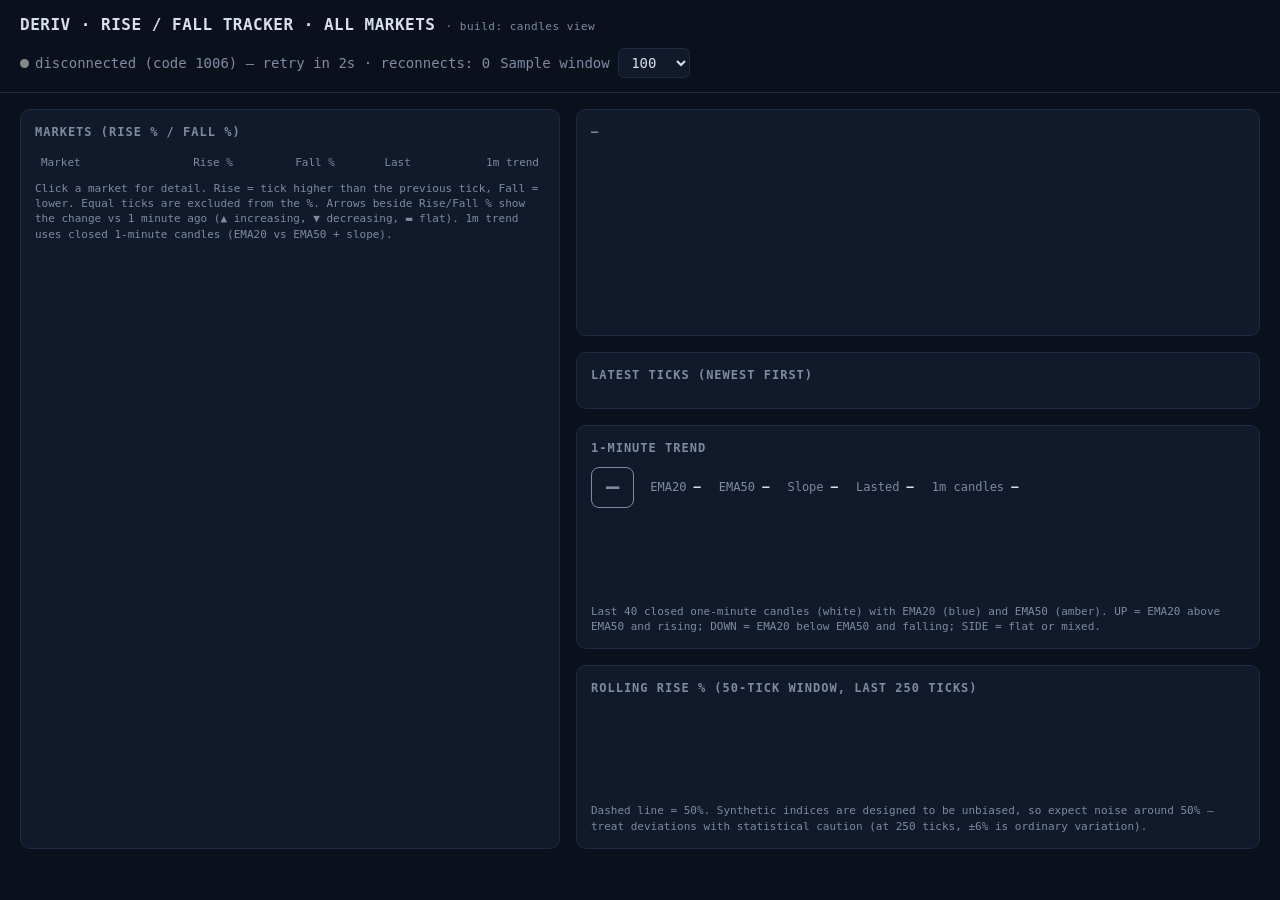
<file: rise-fall-dashboard.html>
<!DOCTYPE html>
<html lang="en">
<head>
<meta charset="utf-8">
<meta name="viewport" content="width=device-width, initial-scale=1">
<title>Deriv Rise/Fall Dashboard</title>
<style>
:root{--bg:#0b111c;--panel:#111a2a;--line:#1f2b40;--tx:#d7e0ee;--mut:#7d8ba3;--r:#18d58b;--f:#f0465a;--acc:#4da3ff}
*{box-sizing:border-box}
body{margin:0;background:var(--bg);color:var(--tx);font:14px/1.4 Consolas,"SF Mono",Menlo,monospace}
header{display:flex;flex-wrap:wrap;gap:12px;align-items:center;justify-content:space-between;padding:14px 20px;border-bottom:1px solid var(--line)}
h1{font-size:16px;margin:0;letter-spacing:.5px}
.ctl{display:flex;gap:10px;align-items:center;color:var(--mut)}
select{background:var(--panel);color:var(--tx);border:1px solid var(--line);padding:5px 8px;border-radius:6px;font:inherit}
.dot{width:9px;height:9px;border-radius:50%;background:#888;display:inline-block;margin-right:6px}
.dot.on{background:var(--r);box-shadow:0 0 8px var(--r)}
main{display:grid;grid-template-columns:minmax(440px,540px) 1fr;gap:16px;padding:16px 20px}
@media(max-width:900px){main{grid-template-columns:1fr}}
.panel{background:var(--panel);border:1px solid var(--line);border-radius:10px;padding:14px}
.panel h2{font-size:12px;color:var(--mut);margin:0 0 10px;text-transform:uppercase;letter-spacing:1px;font-weight:600}
table{width:100%;border-collapse:collapse}
th{color:var(--mut);font-weight:500;text-align:right;font-size:11px;padding:4px 6px}
th:first-child,td:first-child{text-align:left}
td{padding:7px 6px;text-align:right;border-top:1px solid var(--line)}
tr.grp td{color:var(--acc);font-size:11px;text-transform:uppercase;letter-spacing:1px;text-align:left;border-top:1px solid var(--line);padding-top:12px}
tr.row{cursor:pointer}tr.row:hover{background:#16233a}
tr.sel{background:#1a2b47}
.R{color:var(--r)}.F{color:var(--f)}.M{color:var(--mut)}
.mini{display:flex;height:6px;border-radius:3px;overflow:hidden;margin-top:4px;background:var(--line)}
.mini i{display:block;height:100%}
.big{display:grid;grid-template-columns:1fr 1fr;gap:12px}
.card{border-radius:10px;padding:16px;text-align:center;border:1px solid var(--line);background:#0e1626}
.card .l{font-size:26px;font-weight:700}
.card .p{font-size:30px;font-weight:700;margin-top:2px}
.card .c{color:var(--mut);font-size:12px}
.bar{position:relative;display:flex;height:22px;border-radius:6px;overflow:hidden;margin:14px 0 4px;background:var(--line)}
.bar i{display:block;height:100%;transition:width .2s}
.bar:after{content:"";position:absolute;left:50%;top:-3px;bottom:-3px;width:2px;background:#fff8}
.meta{display:flex;flex-wrap:wrap;gap:18px;color:var(--mut);font-size:12px}
.meta b{color:var(--tx)}
.stream{display:flex;flex-wrap:wrap;gap:4px}
.chip{width:30px;height:30px;border-radius:5px;display:flex;align-items:center;justify-content:center;font-size:14px;border:1px solid}
.chip.R{border-color:var(--r);background:#18d58b18}
.chip.F{border-color:var(--f);background:#f0465a18}
.chip.M{border-color:var(--mut)}
.grid2{display:grid;gap:16px}
svg{width:100%;height:90px;display:block}
.note{color:var(--mut);font-size:11px;margin-top:6px}
.chg{font-size:12px;margin-top:4px;color:var(--mut)}
.up{color:var(--acc)}.dn{color:#f5a623}
.dl{font-size:10px;margin-left:3px}
.tb{display:inline-block;padding:1px 6px;border-radius:4px;font-size:11px;font-weight:700;border:1px solid}
.tb.U{color:var(--r);border-color:var(--r);background:#18d58b18}
.tb.D{color:var(--f);border-color:var(--f);background:#f0465a18}
.tb.S{color:var(--mut);border-color:var(--mut)}
.tb.tbig{font-size:22px;padding:4px 14px;border-radius:8px}
</style>
</head>
<body>
<header>
  <h1>DERIV · RISE / FALL TRACKER · ALL MARKETS <span style="color:var(--mut);font-size:11px;font-weight:400">· build: candles view</span></h1>
  <div class="ctl">
    <span><span id="dot" class="dot"></span><span id="status">connecting…</span></span>
    <label>Sample window
      <select id="win">
        <option>50</option><option selected>100</option><option>250</option>
        <option>500</option><option>1000</option><option>5000</option>
      </select>
    </label>
  </div>
</header>
<main>
  <section class="panel">
    <h2>Markets (Rise % / Fall %)</h2>
    <table>
      <thead><tr><th>Market</th><th>Rise %</th><th>Fall %</th><th>Last</th><th>1m trend</th></tr></thead>
      <tbody id="rows"></tbody>
    </table>
    <div class="note">Click a market for detail. Rise = tick higher than the previous tick, Fall = lower. Equal ticks are excluded from the %. Arrows beside Rise/Fall % show the change vs 1 minute ago (▲ increasing, ▼ decreasing, ▬ flat). 1m trend uses closed 1-minute candles (EMA20 vs EMA50 + slope).</div>
  </section>

  <section class="grid2">
    <div class="panel">
      <h2 id="title">—</h2>
      <svg id="cdl" viewBox="0 0 440 160" preserveAspectRatio="none" style="height:170px"></svg>
    </div>

    <div class="panel">
      <h2>Latest ticks (newest first)</h2>
      <div class="stream" id="stream"></div>
    </div>

    <div class="panel">
      <h2 id="ttitle">1-minute trend</h2>
      <div style="display:flex;align-items:center;gap:16px;flex-wrap:wrap">
        <span id="tbadge" class="tb S tbig">–</span>
        <div class="meta">
          <span>EMA20 <b id="te20">–</b></span>
          <span>EMA50 <b id="te50">–</b></span>
          <span>Slope <b id="tslope">–</b></span>
          <span>Lasted <b id="trun">–</b></span>
          <span>1m candles <b id="tn">–</b></span>
        </div>
      </div>
      <svg id="tspark" viewBox="0 0 400 90" preserveAspectRatio="none"></svg>
      <div class="note">Last 40 closed one-minute candles (white) with EMA20 (blue) and EMA50 (amber). UP = EMA20 above EMA50 and rising; DOWN = EMA20 below EMA50 and falling; SIDE = flat or mixed.</div>
    </div>

    <div class="panel">
      <h2>Rolling rise % (50-tick window, last 250 ticks)</h2>
      <svg id="spark" viewBox="0 0 400 90" preserveAspectRatio="none"></svg>
      <div class="note">Dashed line = 50%. Synthetic indices are designed to be unbiased, so expect noise around 50% — treat deviations with statistical caution (at 250 ticks, ±6% is ordinary variation).</div>
    </div>
  </section>
</main>

<script>
const GROUPS = [
  ["Volatility", [["R_10","Vol 10"],["R_25","Vol 25"],["R_50","Vol 50"],["R_75","Vol 75"],["R_100","Vol 100"],
                  ["1HZ10V","Vol 10 (1s)"],["1HZ25V","Vol 25 (1s)"],["1HZ50V","Vol 50 (1s)"],["1HZ75V","Vol 75 (1s)"],["1HZ100V","Vol 100 (1s)"]]]
];
const SYMS = GROUPS.flatMap(g => g[1]);
const MAXN = 5000;
const px = {}, tm = {}, cd = {}, cdLoaded = {}, bad = {};
SYMS.forEach(([s]) => { px[s] = []; tm[s] = []; cd[s] = []; });
const DEADBAND = 0.3;     // % points: smaller changes vs 1 min ago show as flat (▬)
const SLOPE_MIN = 0.08;   // EMA20 slope in ATR per minute below which the 1m trend is SIDE
let sel = "R_10", ws, dirty = false;
const $ = id => document.getElementById(id);

function stats(sym, n, end) {
  const e = end == null ? px[sym].length : end;
  const a = px[sym].slice(Math.max(0, e - (n + 1)), e), dirs = [];
  let r = 0, f = 0, q = 0;
  for (let i = 1; i < a.length; i++) {
    const d = a[i] > a[i - 1] ? 1 : a[i] < a[i - 1] ? -1 : 0;
    dirs.push(d); d > 0 ? r++ : d < 0 ? f++ : q++;
  }
  return { dirs, r, f, q, n: r + f };
}

// ---- change in Rise/Fall % versus 1 minute ago ----
function riseTrend(sym, n) {
  const a = px[sym], t = tm[sym];
  if (a.length < 2 || t.length !== a.length) return null;
  const cutoff = t[t.length - 1] - 60;
  let lo = 0, hi = t.length;                       // lo = number of ticks at or before (now - 60s)
  while (lo < hi) { const m = (lo + hi) >> 1; if (t[m] <= cutoff) lo = m + 1; else hi = m; }
  const nEff = Math.min(n, lo - 1);                // earlier window may be shorter if history is short
  if (nEff < 30) return null;
  const now = stats(sym, n), prev = stats(sym, nEff, lo);
  if (!now.n || !prev.n) return null;
  const d = 100 * now.r / now.n - 100 * prev.r / prev.n;
  return { d, state: d > DEADBAND ? "up" : d < -DEADBAND ? "dn" : "flat" };
}
function arr(state, d) {
  const c = state === "up" ? "up" : state === "dn" ? "dn" : "M", g = state === "up" ? "▲" : state === "dn" ? "▼" : "▬";
  return `<span class="${c}">${g}<span class="dl">${(d >= 0 ? "+" : "") + d.toFixed(1)}</span></span>`;
}
const flip = st => st === "up" ? "dn" : st === "dn" ? "up" : "flat";

// ---- 1-minute candle trend ----
const tcache = {};
function bucketTicks(a, t) {           // fallback: build 1m candles from tick history
  const out = [];
  if (t.length !== a.length) return out;
  for (let i = 0; i < a.length; i++) {
    const k = Math.floor(t[i] / 60) * 60, last = out[out.length - 1];
    if (last && last.t === k) { if (a[i] > last.h) last.h = a[i]; if (a[i] < last.l) last.l = a[i]; last.c = a[i]; }
    else out.push({ t: k, o: a[i], h: a[i], l: a[i], c: a[i] });
  }
  return out.slice(-300);
}
function upCandle(s, ep, q) {          // keep the forming 1m candle live from each tick
  const k = Math.floor(ep / 60) * 60, c = cd[s] || (cd[s] = []), last = c[c.length - 1];
  if (last && last.t === k) { if (q > last.h) last.h = q; if (q < last.l) last.l = q; last.c = q; }
  else if (!last || k > last.t) { c.push({ t: k, o: q, h: q, l: q, c: q }); if (c.length > 300) c.shift(); }
}
function trend1m(sym) {
  const times = tm[sym];
  if (!times || !times.length) return null;
  const now = times[times.length - 1];
  const c = (cd[sym] || []).filter(x => x.t + 60 <= now);
  if (!c || !c.length) return null;
  if (now - (c[c.length - 1].t + 60) > 120) return null;
  const last = c[c.length - 1], key = c.length + ":" + last.t + ":" + last.c + ":" + last.h + ":" + last.l;
  const k = tcache[sym]; if (k && k.key === key) return k.v;
  const v = calcTrend(c); tcache[sym] = { key, v }; return v;
}
function calcTrend(cds) {
  const H = cds.map(x => x.h), L = cds.map(x => x.l), C = cds.map(x => x.c);
  const n = C.length;
  if (n < 56) return { warm: true, n };
  const k20 = 2 / 21, k50 = 2 / 51, e20 = [C[0]], e50 = [C[0]], tr = [H[0] - L[0]];
  for (let i = 1; i < n; i++) {
    e20.push(C[i] * k20 + e20[i - 1] * (1 - k20));
    e50.push(C[i] * k50 + e50[i - 1] * (1 - k50));
    tr.push(Math.max(H[i] - L[i], Math.abs(H[i] - C[i - 1]), Math.abs(L[i] - C[i - 1])));
  }
  const cls = i => {
    let s = 0; for (let j = i - 13; j <= i; j++) s += tr[j];
    const atr = s / 14 || 1e-9, slope = (e20[i] - e20[i - 3]) / 3 / atr;
    const st = e20[i] > e50[i] && slope > SLOPE_MIN ? "U" : e20[i] < e50[i] && slope < -SLOPE_MIN ? "D" : "S";
    return { st, slope };
  };
  const cur = cls(n - 1); let run = 1;
  for (let i = n - 2; i >= 50 && cls(i).st === cur.st; i--) run++;
  return { st: cur.st, slope: cur.slope, e20: e20[n - 1], e50: e50[n - 1], run, n,
           C: C.slice(-40), E20: e20.slice(-40), E50: e50.slice(-40) };
}
function badge(t1) {
  if (!t1) return '<span class="M">–</span>';
  if (t1.warm) return `<span class="M" title="needs ~56 one-minute candles (have ${t1.n})">warming</span>`;
  return `<span class="tb ${t1.st}">${{U:"UP",D:"DOWN",S:"SIDE"}[t1.st]}</span> <span class="M">${t1.run}m</span>`;
}

const ENDPOINTS = [
  "wss://api.derivws.com/trading/v1/options/ws/public",
  "wss://ws.derivws.com/websockets/v3?app_id=1089",
  "wss://ws.binaryws.com/websockets/v3?app_id=1089"
];
let ei = 0, gotData = false, watchdog, pingTimer, stallTimer, retryTimer, lastMsg = 0, retries = 0, drops = 0;
function connect() {
  clearTimeout(retryTimer);
  if (!navigator.onLine) { setStatus(false, "internet offline – waiting for connection…"); retryTimer = setTimeout(connect, 2000); return; }
  const url = ENDPOINTS[ei % ENDPOINTS.length], host = new URL(url).host;
  setStatus(false, "connecting to " + host + "…");
  gotData = false;
  const sock = ws = new WebSocket(url);
  const send = o => { if (sock.readyState === 1) sock.send(JSON.stringify(o)); };
  sock.onopen = () => {
    if (sock !== ws) return;
    setStatus(true, "connected – loading ticks…");
    lastMsg = Date.now();
    // requests are staggered a little so the server's rate limit is not hit by a burst of 20
    SYMS.forEach(([s], i) => setTimeout(() => send({
      ticks_history: s, count: MAXN, end: "latest", style: "ticks", subscribe: 1, req_id: i + 1
    }), i * 120));
    // 1-minute candles requested directly (120 = ~2 h) so the 1m trend is ready immediately
    SYMS.forEach(([s], i) => setTimeout(() => send({
      ticks_history: s, count: 120, end: "latest", style: "candles", granularity: 60, req_id: 100 + i
    }), 60 + i * 120));
    clearInterval(pingTimer); pingTimer = setInterval(() => send({ ping: 1 }), 25000);   // keep-alive
    clearInterval(stallTimer);
    stallTimer = setInterval(() => {                                                    // silent connection = dead connection
      if (gotData && Date.now() - lastMsg > 20000) { setStatus(false, "feed stalled – reconnecting…"); sock.close(); }
    }, 5000);
    clearTimeout(watchdog);
    watchdog = setTimeout(() => { if (!gotData) { setStatus(false, "no data received – trying next server…"); sock.close(); } }, 12000);
  };
  sock.onmessage = m => {
    if (sock !== ws) return;
    lastMsg = Date.now();
    const r = JSON.parse(m.data);
    if (r.error) {
      if (r.echo_req && r.echo_req.ping) return;
      if (r.req_id >= 100) return; // candle request failed: trend falls back to candles built from ticks
      const s = r.req_id && SYMS[r.req_id - 1] ? SYMS[r.req_id - 1][0] : null;
      if (s) { bad[s] = r.error.message || r.error.code; dirty = true; }
      else setStatus(false, "API error: " + (r.error.message || r.error.code));
      return;
    }
    if (r.history) {
      const s = (r.echo_req && r.echo_req.ticks_history) || (SYMS[(r.req_id || 0) - 1] || [])[0];
      if (!px[s]) return;
      px[s] = r.history.prices.slice(); tm[s] = (r.history.times || []).map(Number); delete bad[s];
      if (!cdLoaded[s]) cd[s] = bucketTicks(px[s], tm[s]);
    } else if (r.candles) {
      const s = r.echo_req && r.echo_req.ticks_history;
      if (!px[s]) return;
      cd[s] = r.candles.map(c => ({ t: +c.epoch, o: +c.open, h: +c.high, l: +c.low, c: +c.close })); cdLoaded[s] = true;
    } else if (r.tick) {
      const t = r.tick, s = t.symbol || t.underlying_symbol;
      if (!px[s]) return;
      px[s].push(t.quote); tm[s].push(Number(t.epoch));
      if (px[s].length > MAXN + 1) { px[s].shift(); tm[s].shift(); }
      upCandle(s, Number(t.epoch), t.quote);
    } else return;
    if (!gotData) { gotData = true; retries = 0; setStatus(true, "LIVE · " + host + (drops ? " · reconnects: " + drops : "")); }
    dirty = true;
  };
  sock.onclose = e => {
    clearTimeout(watchdog); clearInterval(pingTimer); clearInterval(stallTimer);
    if (sock !== ws) return;
    if (gotData) drops++;
    retries++;
    if (!gotData) ei++;                       // switch server only if this one never delivered data
    const wait = Math.min(15000, 1500 * retries);
    const why = navigator.onLine ? "code " + e.code + (e.reason ? " – " + e.reason : "") : "internet offline";
    setStatus(false, `disconnected (${why}) – retry in ${Math.round(wait / 1000)}s · reconnects: ${drops}`);
    retryTimer = setTimeout(connect, wait);
  };
  sock.onerror = () => { try { sock.close(); } catch (e) {} };
}
addEventListener("offline", () => setStatus(false, "internet offline – will reconnect automatically"));
addEventListener("online", () => { if (!ws || ws.readyState > 1) { clearTimeout(retryTimer); connect(); } });
function setStatus(on, txt) { $("dot").className = "dot" + (on ? " on" : ""); $("status").textContent = txt; }

function renderTable(n) {
  let h = "";
  for (const [g, list] of GROUPS) {
    h += `<tr class="grp"><td colspan="5">${g}</td></tr>`;
    for (const [s, name] of list) {
      const st = stats(s, n), rp = st.n ? 100 * st.r / st.n : 0, fp = st.n ? 100 - rp : 0, a = px[s];
      const arrow = a.length > 1 ? (a[a.length - 1] > a[a.length - 2] ? "▲" : a[a.length - 1] < a[a.length - 2] ? "▼" : "=") : "–";
      const cls = arrow === "▲" ? "R" : arrow === "▼" ? "F" : "M";
      const rtd = bad[s] ? null : riseTrend(s, n), t1 = bad[s] ? null : trend1m(s);
      h += `<tr class="row ${s === sel ? "sel" : ""}" data-s="${s}">
        <td>${name}<div class="mini"><i style="width:${rp}%;background:var(--r)"></i><i style="width:${fp}%;background:var(--f)"></i></div></td>
        ${bad[s] ? `<td class="M" colspan="4" title="${bad[s]}">n/a</td>` :
        `<td class="R">${st.n ? rp.toFixed(1) : "–"} ${rtd ? arr(rtd.state, rtd.d) : ""}</td><td class="F">${st.n ? fp.toFixed(1) : "–"} ${rtd ? arr(flip(rtd.state), -rtd.d) : ""}</td><td class="${cls}">${arrow}</td><td>${badge(t1)}</td>`}</tr>`;
    }
  }
  $("rows").innerHTML = h;
  document.querySelectorAll("tr.row").forEach(r => r.onclick = () => { sel = r.dataset.s; dirty = true; });
}

function renderCandles() {
  const c = (cd[sel] || []).slice(-11), svg = $("cdl");
  if (!c.length) { svg.innerHTML = ""; return; }
  const ts = tm[sel], lastT = ts.length ? ts[ts.length - 1] : c[c.length - 1].t, formingT = Math.floor(lastT / 60) * 60;
  const mn = Math.min(...c.map(x => x.l)), mx = Math.max(...c.map(x => x.h)), rg = (mx - mn) || 1;
  const Y = v => (8 + (mx - v) / rg * 144).toFixed(1), sw = 440 / c.length, bw = Math.min(28, sw * 0.55), ne = 'vector-effect="non-scaling-stroke"';
  let g = "";
  c.forEach((x, i) => {
    const o = x.o == null ? x.c : x.o, up = x.c >= o, col = up ? "#18d58b" : "#f0465a", cx = i * sw + sw / 2;
    const live = i === c.length - 1 && x.t === formingT, da = live ? ' stroke-dasharray="3 2"' : "";
    const yo = +Y(o), yc = +Y(x.c);
    g += `<line x1="${cx}" x2="${cx}" y1="${Y(x.h)}" y2="${Y(x.l)}" stroke="${col}" stroke-width="1.5"${da} ${ne}/>`;
    g += `<rect x="${(cx - bw / 2).toFixed(1)}" y="${Math.min(yo, yc)}" width="${bw.toFixed(1)}" height="${Math.max(1.5, Math.abs(yo - yc))}" fill="${col}" fill-opacity="${live ? 0.25 : 0.9}" stroke="${col}" stroke-width="1.5"${da} ${ne}/>`;
  });
  const lp = c[c.length - 1].c;
  g += `<line x1="0" x2="440" y1="${Y(lp)}" y2="${Y(lp)}" stroke="#7d8ba3" stroke-width="1" stroke-dasharray="2 4" ${ne}/>`;
  svg.innerHTML = g;

}

function renderDetail(n) {
  const st = stats(sel, n), name = SYMS.find(x => x[0] === sel)[1];
  const rp = st.n ? 100 * st.r / st.n : 0, fp = st.n ? 100 - rp : 0;
  $("title").textContent = `${name} · last 10 candles + forming (1 min)`;
  renderCandles();

  const t1 = trend1m(sel);
  $("ttitle").textContent = `${name} · 1-minute trend`;
  const tb = $("tbadge");
  if (!t1) { tb.className = "tb S tbig"; tb.textContent = "–"; }
  else if (t1.warm) { tb.className = "tb S tbig"; tb.textContent = "WARMING UP"; $("tn").textContent = t1.n + " / 56"; }
  else {
    tb.className = "tb tbig " + t1.st;
    tb.textContent = t1.st === "U" ? "▲ UPTREND" : t1.st === "D" ? "▼ DOWNTREND" : "▬ SIDEWAYS";
    $("te20").textContent = t1.e20.toFixed(3); $("te50").textContent = t1.e50.toFixed(3);
    $("tslope").textContent = (t1.slope >= 0 ? "+" : "") + t1.slope.toFixed(2) + " ATR/min";
    $("trun").textContent = t1.run + " min"; $("tn").textContent = t1.n;
    const all = t1.C.concat(t1.E20, t1.E50), mn = Math.min(...all), mx = Math.max(...all), rg = (mx - mn) || 1;
    const line = (arr2, col, w) => `<polyline points="${arr2.map((v, i) => (i / (arr2.length - 1) * 400).toFixed(1) + "," + (86 - (v - mn) / rg * 82).toFixed(1)).join(" ")}" fill="none" stroke="${col}" stroke-width="${w}" vector-effect="non-scaling-stroke"/>`;
    $("tspark").innerHTML = line(t1.C, "#d7e0ee", 1.2) + line(t1.E20, "#4da3ff", 1.6) + line(t1.E50, "#f5a623", 1.6);
  }

  $("stream").innerHTML = st.dirs.slice(-40).reverse().map(x =>
    `<div class="chip ${x > 0 ? "R" : x < 0 ? "F" : "M"}">${x > 0 ? "▲" : x < 0 ? "▼" : "="}</div>`).join("");

  const W = 50, all = stats(sel, 250 + W).dirs.filter(x => x !== 0), pts = [];
  for (let i = W; i <= all.length; i++) {
    let r = 0; for (let j = i - W; j < i; j++) if (all[j] > 0) r++;
    pts.push(r / W * 100);
  }
  if (pts.length > 1) {
    const lo = 20, hi = 80, y = v => 90 - ((Math.min(hi, Math.max(lo, v)) - lo) / (hi - lo)) * 90;
    const line = pts.map((v, i) => `${(i / (pts.length - 1) * 400).toFixed(1)},${y(v).toFixed(1)}`).join(" ");
    $("spark").innerHTML = `<line x1="0" x2="400" y1="${y(50)}" y2="${y(50)}" stroke="#7d8ba3" stroke-dasharray="4 4"/>
      <polyline points="${line}" fill="none" stroke="#4da3ff" stroke-width="1.5" vector-effect="non-scaling-stroke"/>`;
  }
}

function loop() {
  if (dirty) { dirty = false; const n = +$("win").value; renderTable(n); renderDetail(n); }
  requestAnimationFrame(loop);
}
$("win").onchange = () => dirty = true;
connect(); loop();
</script>
</body>
</html>
</file>
